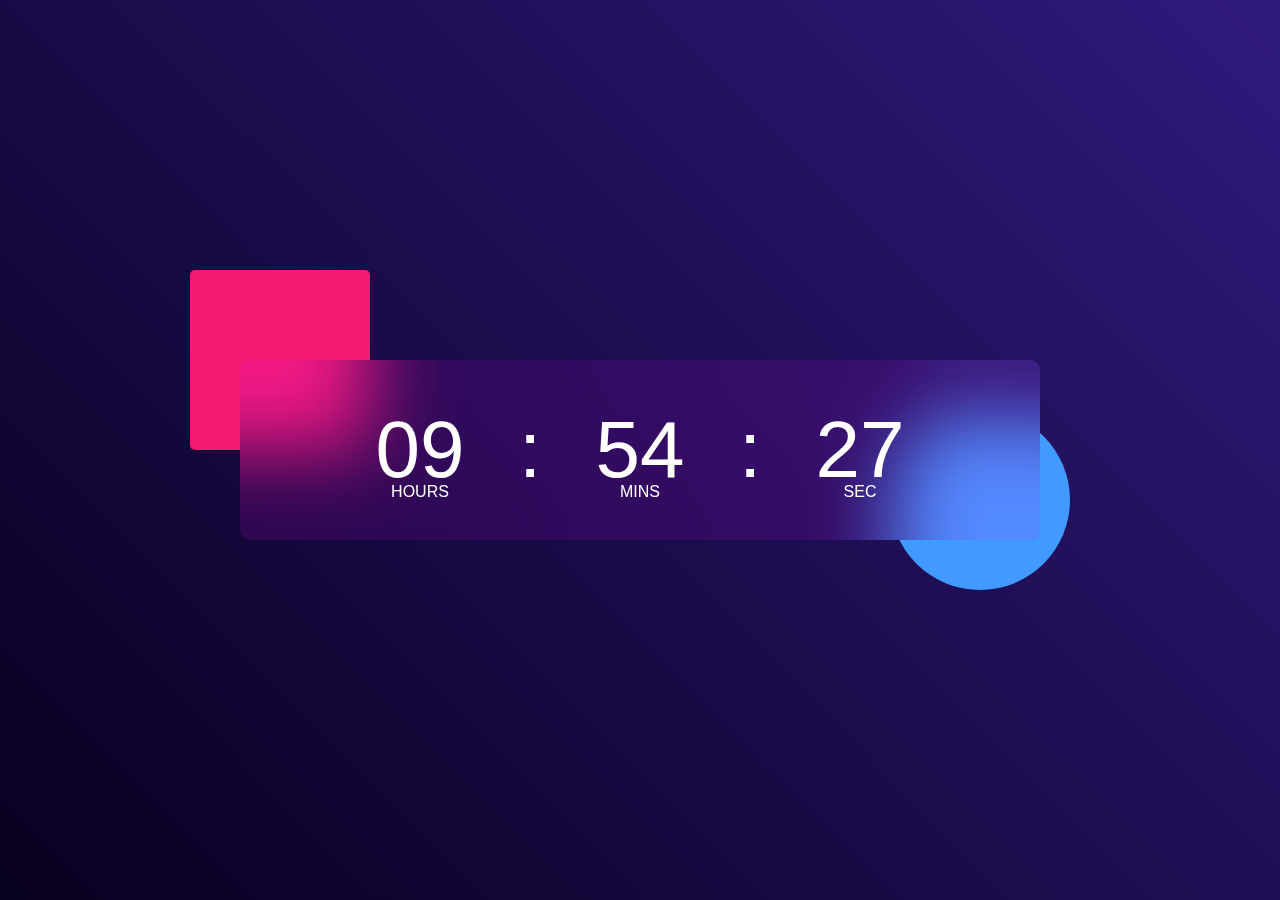
<file: index.html>
<!DOCTYPE html>
<html lang="en">
<head>
    <meta charset="UTF-8">
    <meta name="viewport" content="width=device-width, initial-scale=1.0">
    <title>Digital Clock Using JavaScript</title>
    <link rel="stylesheet" href="style.css">
</head>
<body>
    <div class="hero">
        <div class="container">
            <div class="clock">
                <span id="hrs">00</span>
                <span>:</span>
                <span id="min">00</span>
                <span>:</span>
                <span id="sec">00</span>
            </div>
        </div>
    </div>
<script>
    let hrs = document.getElementById("hrs")
    let min = document.getElementById("min")
    let sec = document.getElementById("sec")
    setInterval(()=>{
        let currentTime = new Date();
    hrs.innerHTML = (currentTime.getHours()<10?"0":"") + currentTime.getHours() ;
    min.innerHTML = (currentTime.getMinutes()<10?"0":"") + currentTime.getMinutes();
    sec.innerHTML = (currentTime.getSeconds()<10?"0":"") + currentTime.getSeconds();
    })
   
</script>    
</body>
</html>
</file>
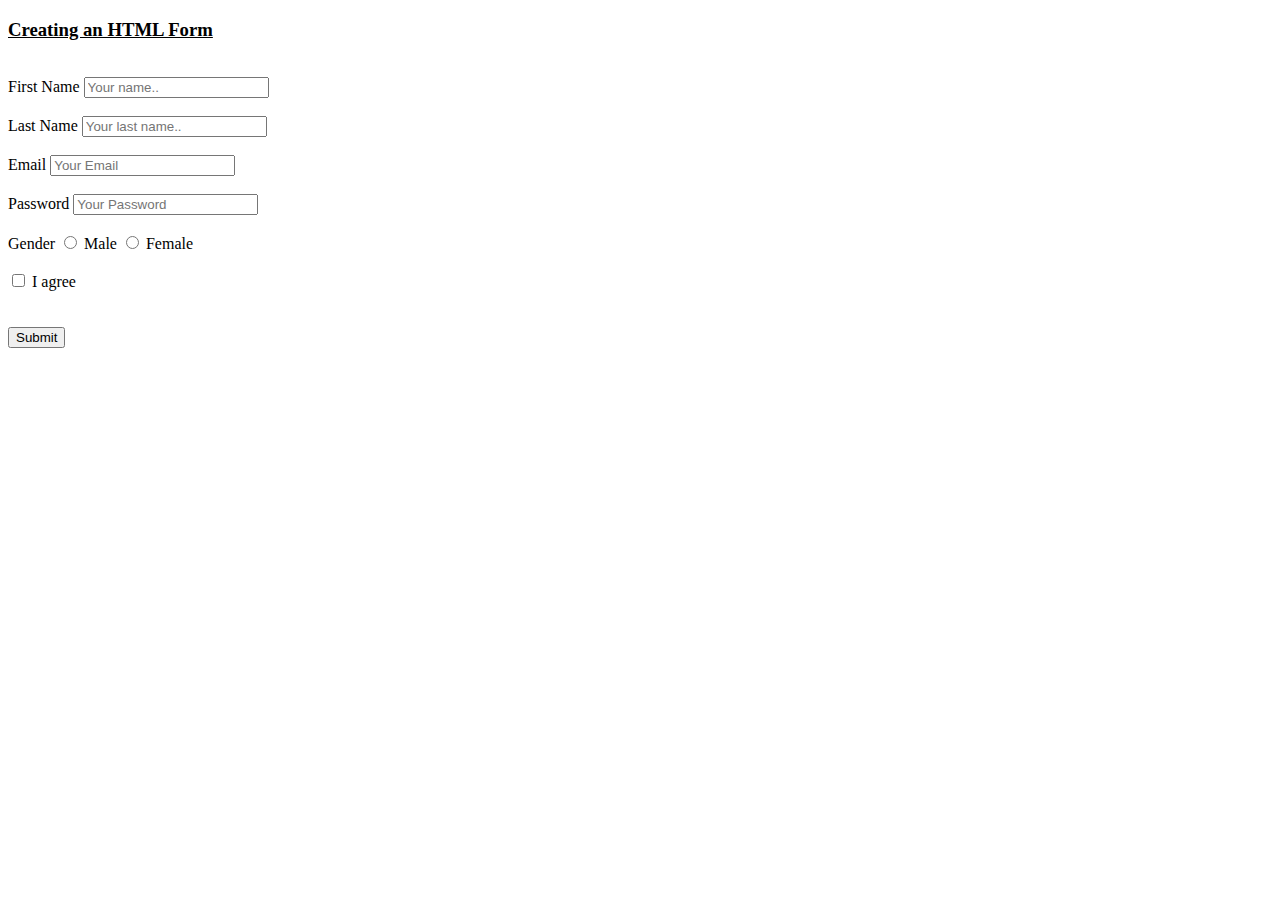
<file: Camara-HTML form.html>
<!DOCTYPE html>
<html lang="en">
<head>
    <meta charset="UTF-8">
    <meta name="viewport" content="width=device-width, initial-scale=1.0">
    <title>Document</title>
</head>
<body>
    <div class="container">
        <h3> <u>Creating an HTML Form</u> </h3><br>
        <form action="action_page.php">
          <label for="fname">First Name</label>
          <input type="text" id="fname" name="firstname" placeholder="Your name.."><br>
      <br>
          <label for="lname">Last Name</label>
          <input type="text" id="lname" name="lastname" placeholder="Your last name.."><br>
      <br>
           <label for="email">Email</label>
           <input type="text" id="email" name="Email" placeholder="Your Email"><br>
       <br>
            <label for="pword">Password</label>
            <input type="text" id="pword" name="Password" placeholder="Your Password"><br>
        <br>
            Gender
            <input type="radio" id="Male" name="Gender" value="Male">
            <label for="html">Male</label>
            <input type="radio" id="Female" name="Gender" value="Female">
            <label for="Female">Female</label><br>
        <br>
            <input type="checkbox" id="agree" name="agree" value="agree">
            <label for="agree"> I agree</label><br>
         <br> <br>
          <input type="submit" value="Submit"><br>
      
        </form>
      </div>
</body>
</html>
</file>
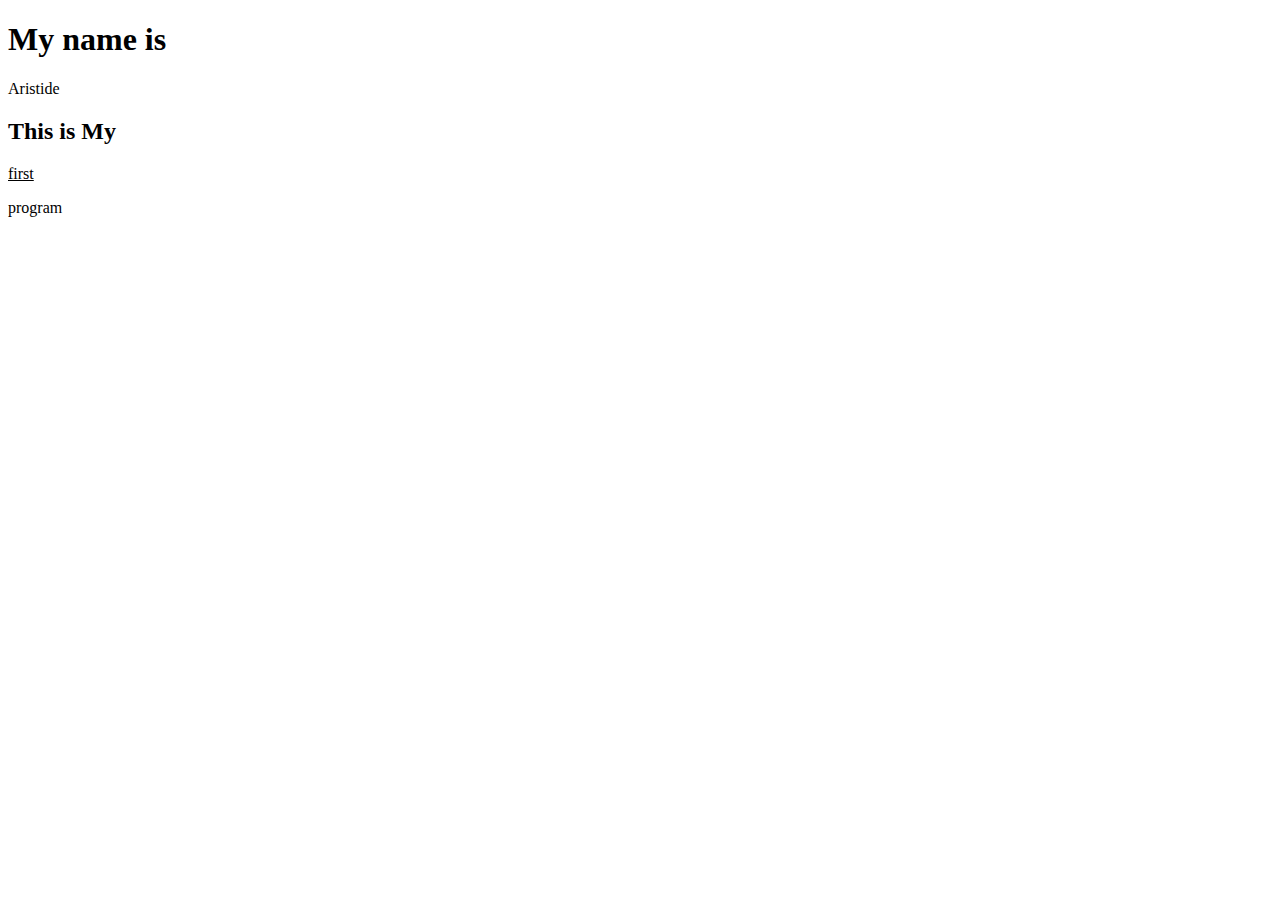
<file: Camara-metadata.html>
<!DOCTYPE html>
<html lang="en">
<head>
    <meta charset="UTF-8">
    <meta name="viewport" content="width=device-width, initial-scale=1.0">
    <title>Document</title>
</head>
<body>
    <h1>My name is</h1>Aristide
    <h2>This is My</h2>
    <p><u>first</u></p> program
</body>
</html>
</file>
<file: style.css>
*{
    margin: 0;
    padding: 0;
    font-family: 'Poppins', sans-serif;
    box-sizing: border-box;
}
.hero{
    width: 100%;
    min-height: 100vh;
    background: linear-gradient(45deg, #08001f, #30197d);
    color: #fff;
    position: relative;
}
.container{
    width: 800px;
    height: 180px;
    position: absolute;
    top: 50%;
    left: 50%;
    transform: translate(-50%, -50%);
}
.clock{
    width: 100%;
    height: 100%;
    background: rgba(235, 0, 255, 0.11);
    border-radius: 10px;
    display: flex;
    align-items: center;
    justify-content: center;
    backdrop-filter:blur(40px) ;
}
.container::before{
    content: '';
    width: 180px;
    height: 180px;
    background: #f41b75;
    border-radius: 5px;
    position: absolute;
    left: -50px;
    top: -50%;
    z-index: -1;
}
.container::after{
    content: '';
    width: 180px;
    height: 180px;
    background: #419aff;
    border-radius: 50%;
    position: absolute;
    right: -30px;
    bottom: -50px;
    z-index: -1;
}
.clock span{
    font-size: 80px;
    width: 110px;
    display: inline-block;
    text-align: center;
    position: relative;
}
.clock span::after{
    /*content: 'HOURS';*/
    font-size: 16Px;
    position: absolute;
    bottom: -5px;
    left: 50%;
    transform: translateX(-50%);
}
#hrs::after{
    content: 'HOURS';
}
#min::after{
    content: 'MINS';
}
#sec::after{
    content: 'SEC';
}
</file>
